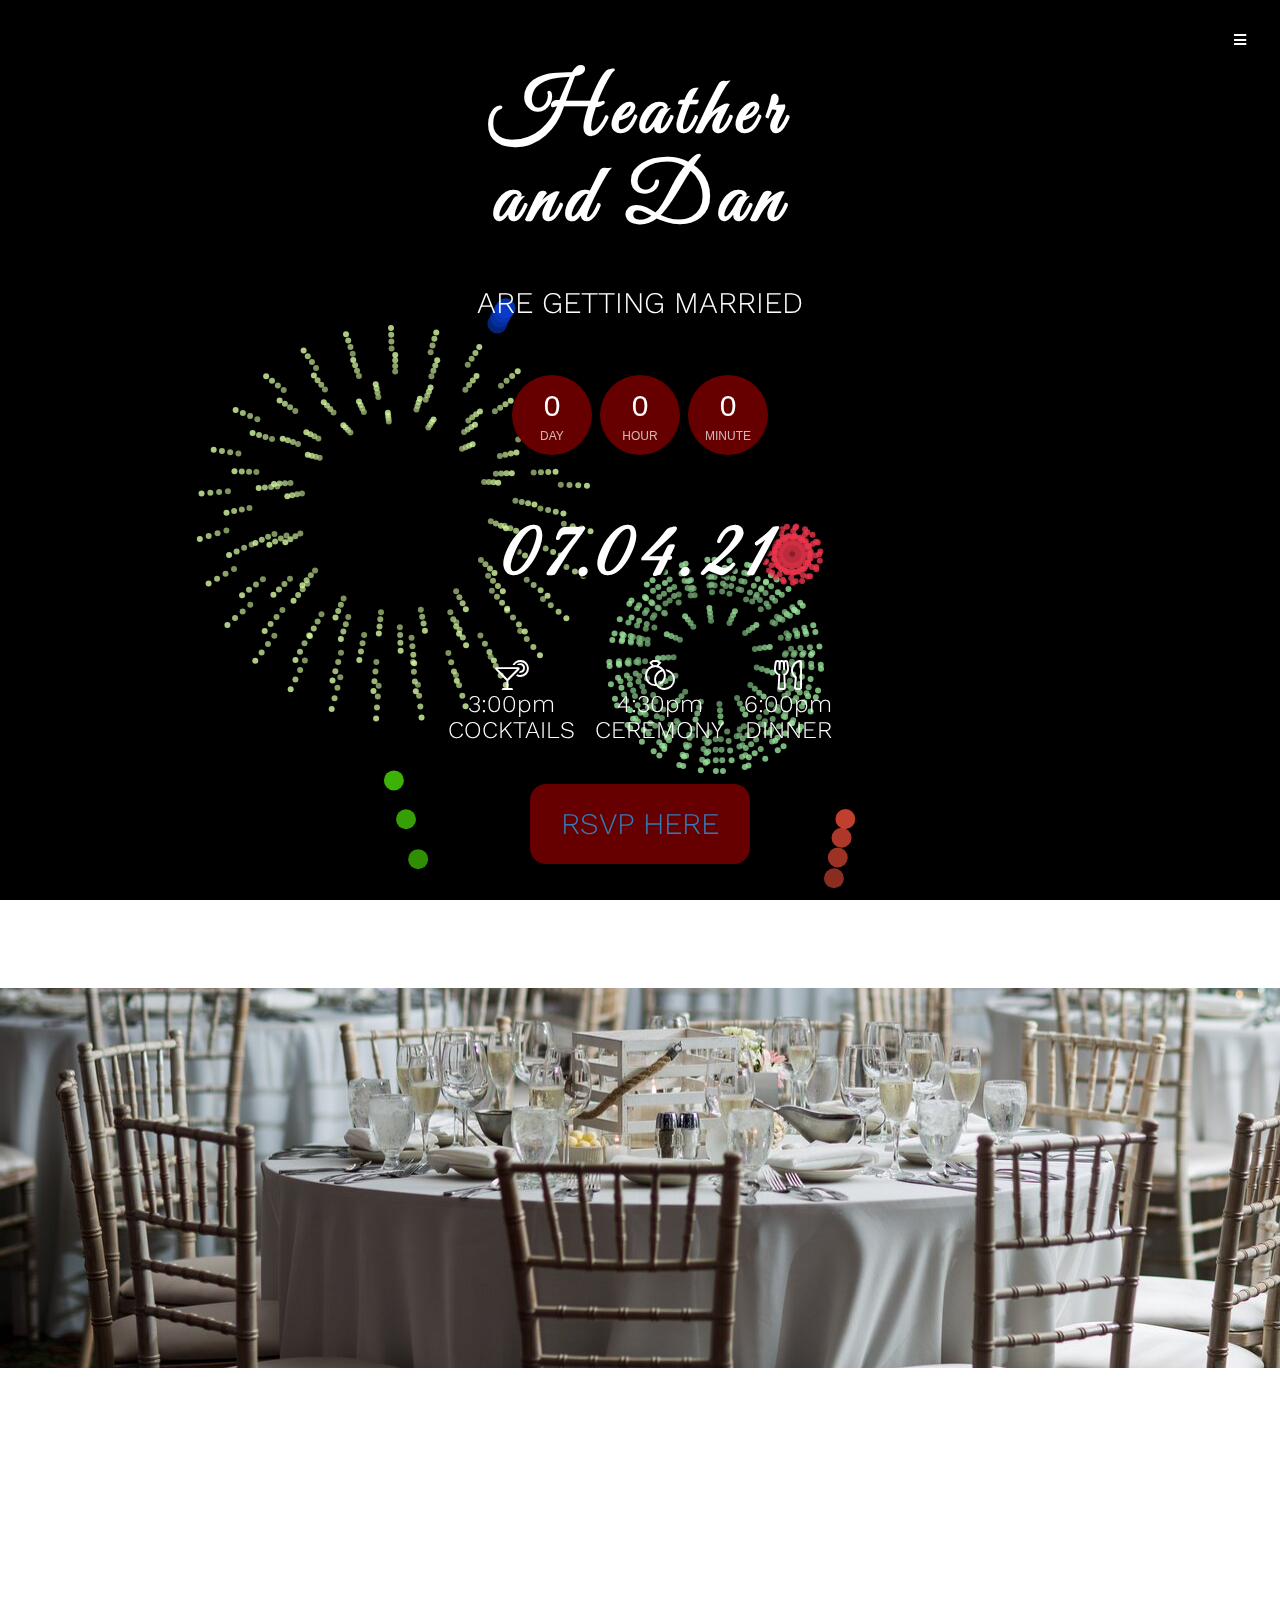
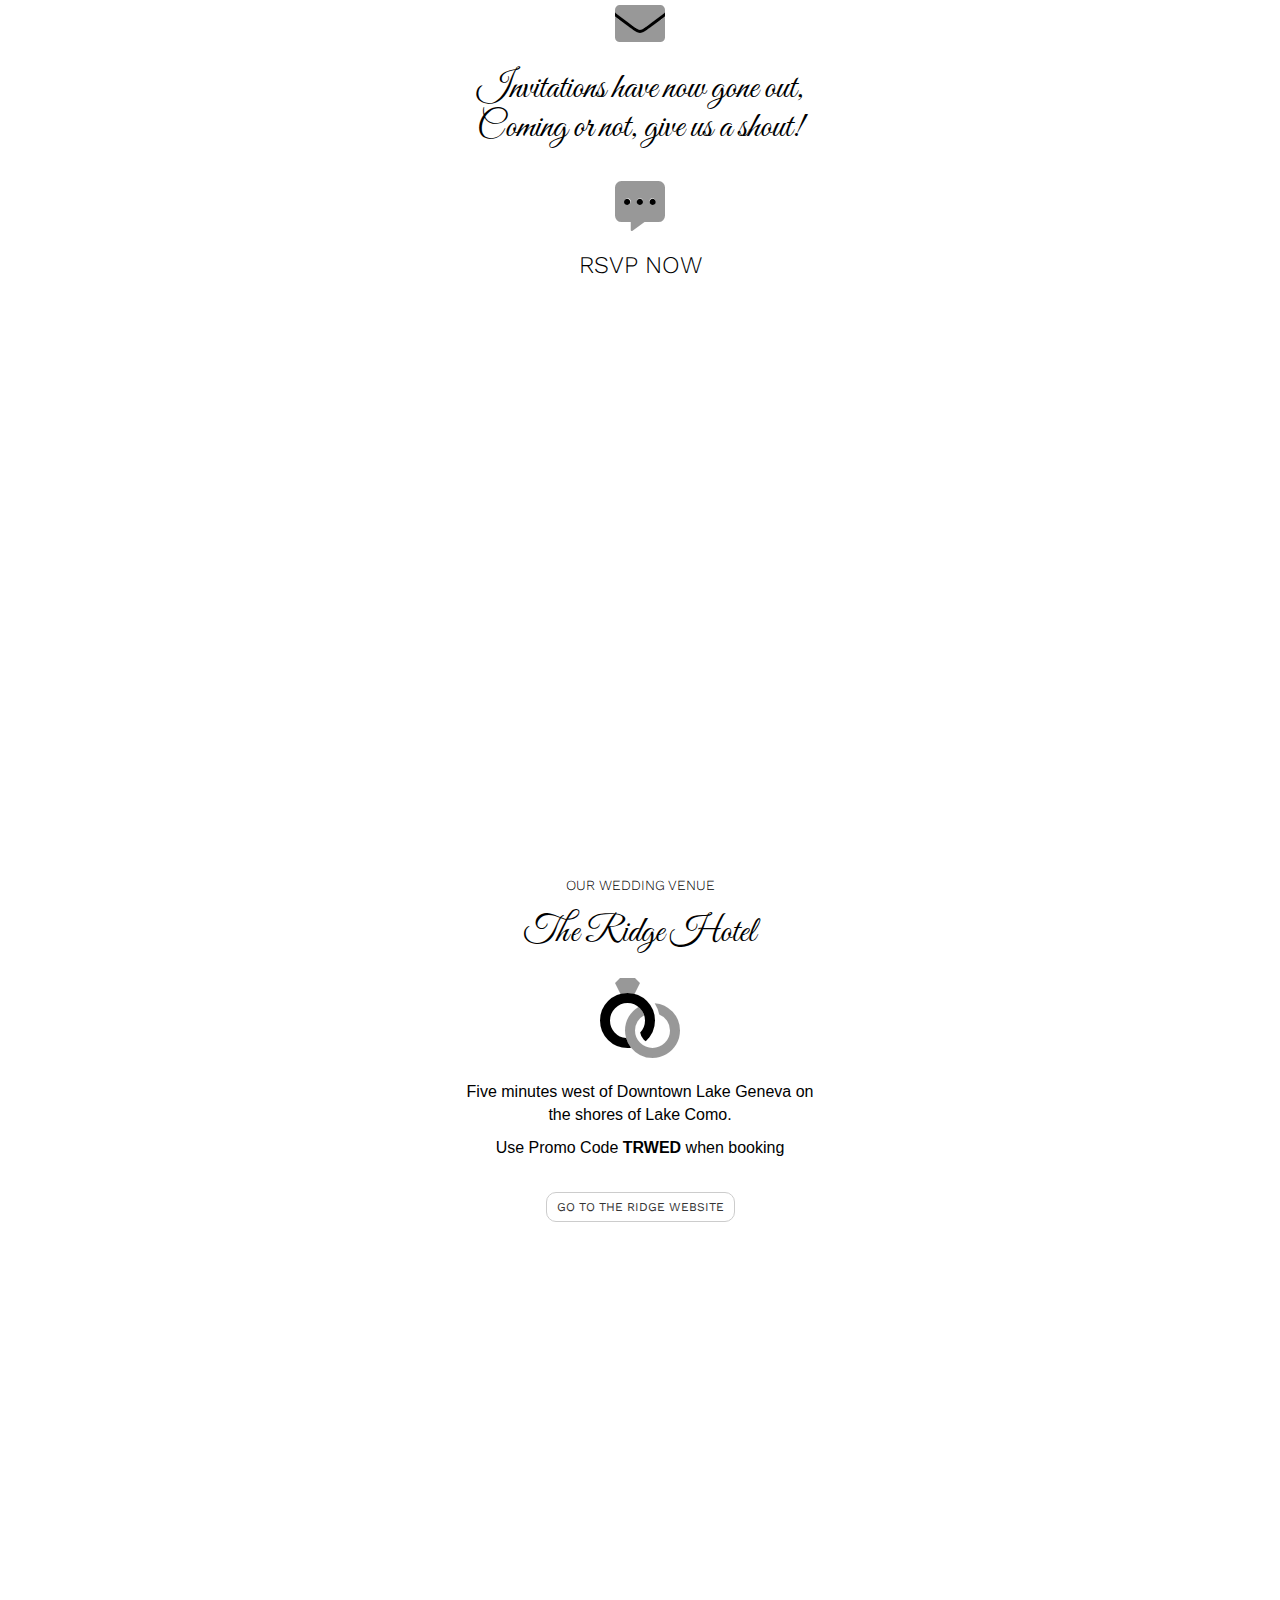
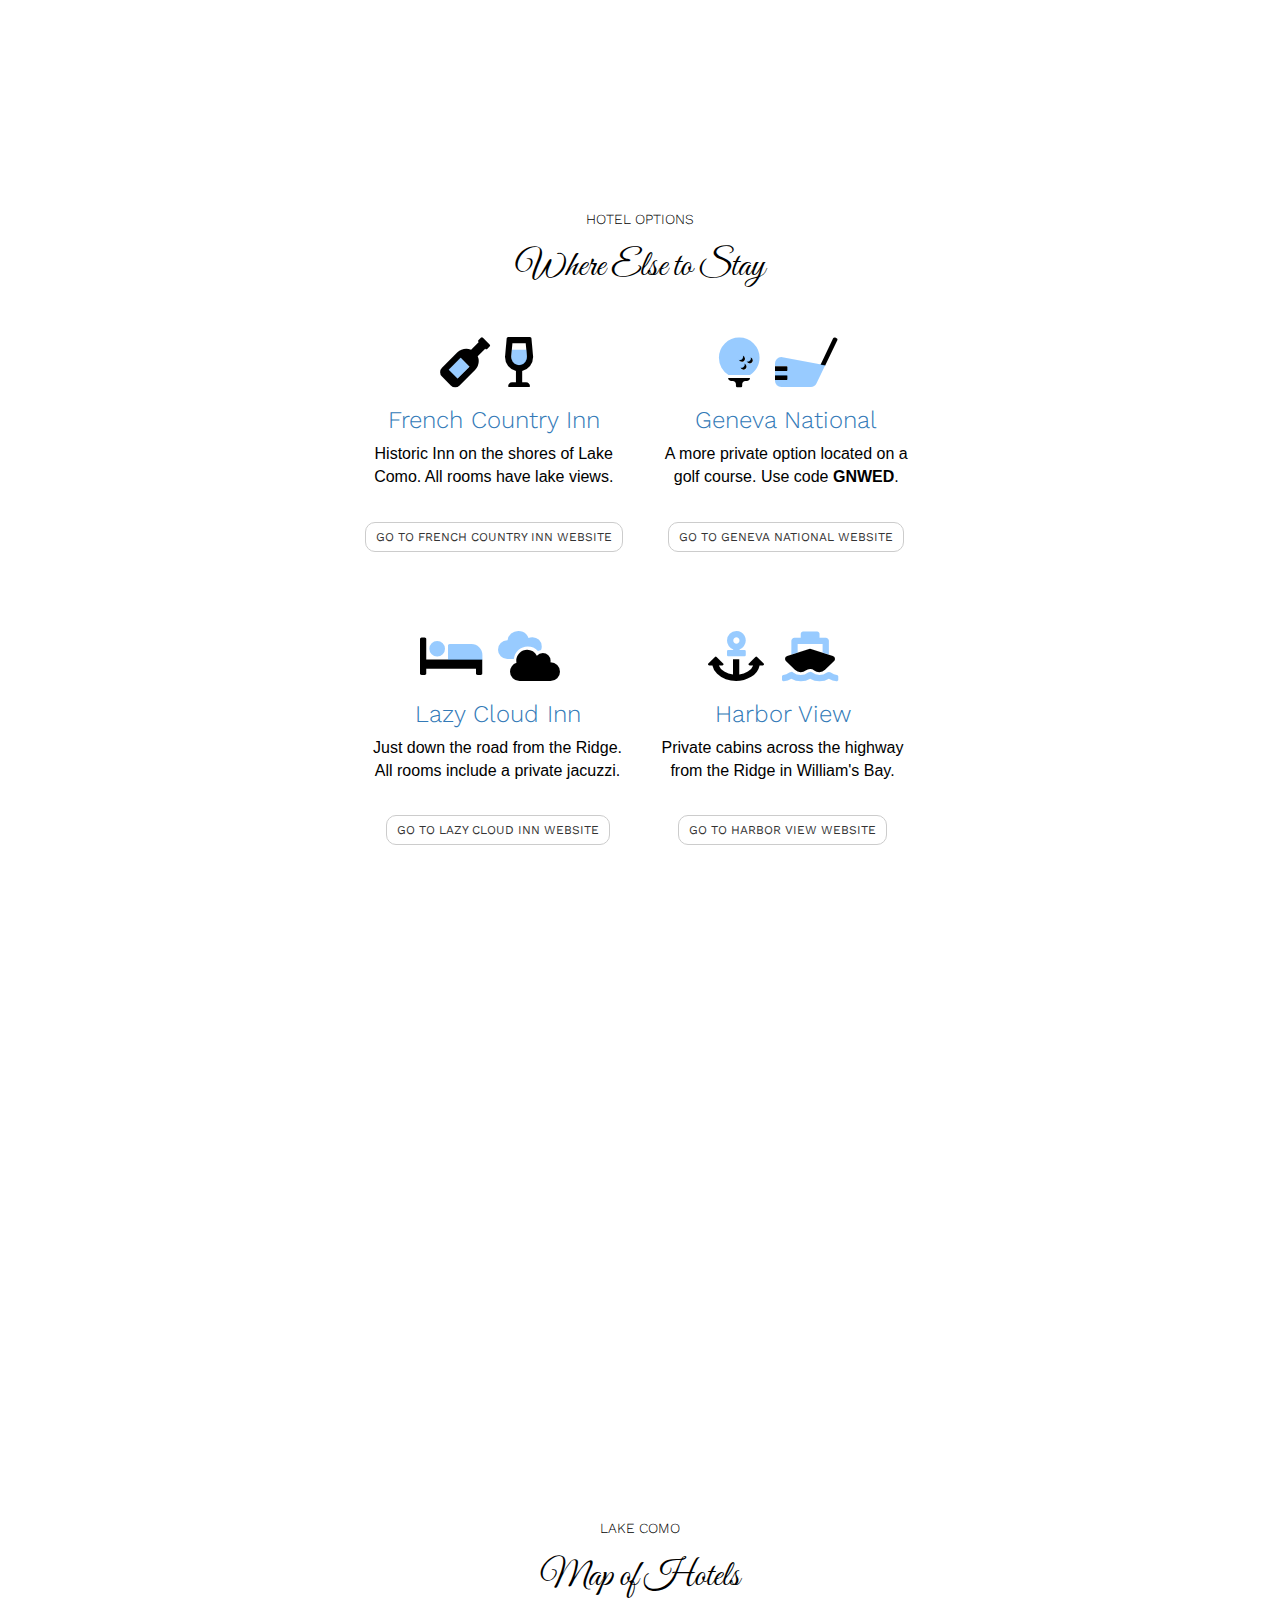
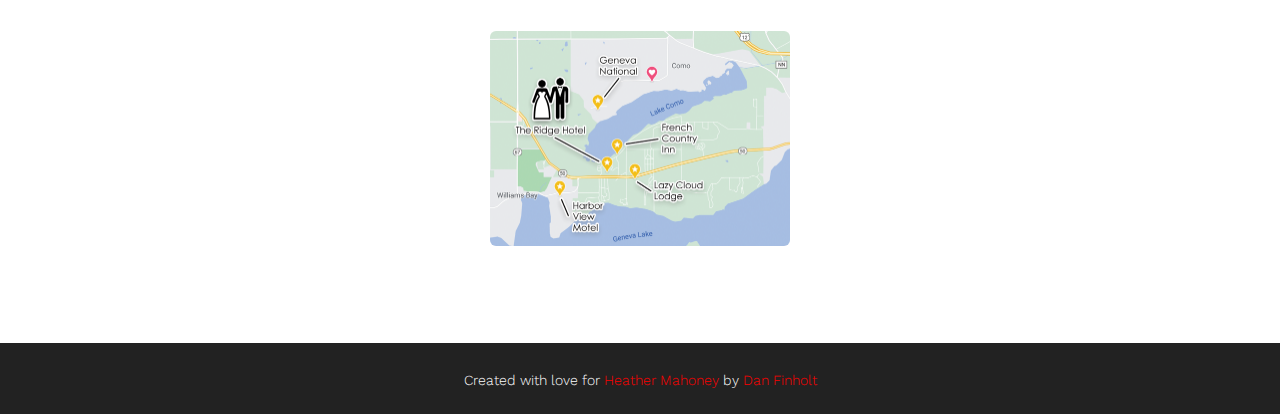
<file: index.html>
<!DOCTYPE html>
<html lang="en">
<head>
  <!-- Global site tag (gtag.js) - Google Analytics -->
<script async src="https://www.googletagmanager.com/gtag/js?id=G-1JZ9HL1TPT"></script>
<script>
  window.dataLayer = window.dataLayer || [];
  function gtag(){dataLayer.push(arguments);}
  gtag('js', new Date());

  gtag('config', 'G-1JZ9HL1TPT');
</script>
  <meta charset="utf-8">
  <title>Heather and Dan are getting married</title>
  <meta content="width=device-width, initial-scale=1.0" name="viewport">
  <meta content="" name="keywords">
  <meta content="" name="description">

  <!-- Favicons -->
  <link href="img/favicon.png" rel="icon">
  <link href="img/apple-touch-icon.png" rel="apple-touch-icon">

  <!-- Google Fonts -->
  <link href="https://fonts.googleapis.com/css?family=Sacramento" rel="stylesheet">
<link rel="preconnect" href="https://fonts.gstatic.com">
<link href="https://fonts.googleapis.com/css2?family=Great+Vibes&display=swap" rel="stylesheet">
  <link href="https://fonts.googleapis.com/css?family=Oswald:400,300,700|Lato:400,700" rel="stylesheet">
  <link href='https://fonts.googleapis.com/css?family=Work+Sans:400,300,600,400italic,700' rel='stylesheet' type='text/css'>




  <!-- Bootstrap CSS File -->
  <link href="lib/bootstrap/css/bootstrap.min.css" rel="stylesheet">

  <!-- Libraries CSS Files -->
  <link href="lib/font-awesome/css/all.css" rel="stylesheet">
  <link href="lib/fancybox/fancybox.css" rel="stylesheet">

  <!-- Main Stylesheet File -->
  <link href="css/style.css" rel="stylesheet">

  <!-- =======================================================
    Template Name: Studio
    Template URL: https://templatemag.com/studio-bootstrap-agency-template/
    Author: TemplateMag.com
    License: https://templatemag.com/license/
  ======================================================= -->
</head>

<body>
  <section id="home" name="home"></section>

<!-- Menu -->
<nav class="menu" id="theMenu">
  <div class="menu-wrap">
    <h1 class="logo"><a href="#home" class="smoothscroll">Fireworks</a></h1>
    <i class="fas fa-times menu-close"></i>
    <a href="#venue" class="smoothscroll">The Venue</a>
<a href="https://www.ridgelakegeneva.com/"  target="_blank" rel="noopener noreferrer" float:"right">-    The Ridge</a>
<a href="#hotels"  class="smoothscroll">Other Hotels</a>
<a href="https://www.frenchcountryinn.com/" target="_blank" rel="noopener noreferrer">-    French Country Inn</a>
<a href="https://www.genevanationalresort.com/" target="_blank" rel="noopener noreferrer">  -    Geneva National</a>
<a href="https://lazycloud.com/" target="_blank" rel="noopener noreferrer">  -    Lazy Cloud Inn</a>
<a href="https://lakegenevaharborview.com/" target="_blank" rel="noopener noreferrer">  -    Harbor View</a>
    <a href="#map" class="smoothscroll">Map of Hotels</a>

  </div>

  <!-- Menu button -->
  <div id="menuToggle"><i class="fas fa-bars"></i></div>
</nav>

  <div id="headerwrap">
    <canvas id="screen"></canvas>
  <script src="js/index.js"></script>
    <div class="container">
      <div class="row">
        <div class="col-md-6 col-md-offset-3">
          <h1>Heather<br>and Dan</h1>
          <h2 style="color:#fff">ARE GETTING MARRIED</h2><br><br>
          <div class="simply-countdown simply-countdown-one"></div>
            <h1>07.04.21</h1>
            <TABLE ALIGN="CENTER"><TR><TD style="padding:10px"><h3 style="color:#fff"><i class="fal fa-cocktail" style="font-size: 30px" "text-align: center"></i><br>3:00pm<BR>COCKTAILS</h3></TD>
            <TD style="padding:10px"><h3 style="color:#fff"><i class="fal fa-rings-wedding" style="font-size: 30px" "text-align: center"></i><br>4:30pm<BR>CEREMONY</h3></TD>
            <TD style="padding:10px"><h3 style="color:#fff"><i class="fal fa-utensils" style="font-size: 30px" "text-align: center"></i><br>6:00pm<BR>DINNER</h3></TD></TR></TABLE>
        <h2><button color="white"><a href="https://finholtmahoneywedding.rsvpify.com/" color="#000" style="text-decoration: none" >RSVP HERE</a></button></h2>
        </div>
      </div>
    </div>
  </div>
<BR><BR><BR><BR><BR>

  <div class="sep about" data-stellar-background-ratio="0.5"></div>


  <section id="about" name="about"></section>
  <div id="aboutwrap">
    <div class="container">
      <div class="row">
        <div class="col-lg-4 name"></div>

        <div class="col-lg-4 name">
<i class="fad fa-envelope" style="font-size: 50px"></i>
            <h1>Invitations have now gone out,</br>
Coming or not, give us a shout!</h1><br>
<a href="https://finholtmahoneywedding.rsvpify.com/" style="color: black"><i class="fad fa-comment-alt-dots" style="font-size: 50px"></i>
<h3>RSVP NOW</h3></a>
        </div>
        <div class="col-lg-4 name"></div>
      </div>
      <!-- /row -->
    </div>
    <!-- /container -->
  </div>
  <!-- /aboutwrap -->

  <div class="sep aboot" data-stellar-background-ratio="0.5"></div>

  <section id="venue" name="venue"></section>
    <div class="container">
      <div class="row mt centered">
        <h5>OUR WEDDING VENUE</h5>
        <h1>The Ridge Hotel</h1>
          <div class="col-lg-4 proc">
          </div>
          <div class="col-lg-4 proc">
                  <i class="fad fa-rings-wedding" style="font-size: 80px"></i>
									<p><br>Five minutes west of Downtown Lake Geneva on the shores of Lake Como.</p>
									<p>Use Promo Code <strong>TRWED</strong> when booking<br></p>
									<p><BR><a href="https://www.ridgelakegeneva.com/"  target="_blank" rel="noopener noreferrer" class="btn btn-default btn-sm">GO TO THE RIDGE WEBSITE</a><br></p><br>
					</div>
          <div class="col-lg-4 proc">
          </div>
        </div>
    </div>
  </div>

  <div class="sep portfolio" data-stellar-background-ratio="0.5"></div>




  <section id="hotels" name="hotels"></section>
  <div id="portfoliowrap">
    <div class="container">
  <h5 style="text-align: center">HOTEL OPTIONS</h5>
  <h1>Where Else to Stay</h1>

      <div class="row mt">
        <div class="col-lg-3 service">
        </div>
        <div class="col-lg-3 service">
          <i class="fad fa-wine-bottle" style="--fa-primary-color: black; --fa-secondary-color: #0080ff;"></i><i class="fad fa-wine-glass-alt" style="--fa-primary-color: black; --fa-secondary-color: #0080ff;"></i><br>
          <a href="https://www.frenchcountryinn.com/" target="_blank" rel="noopener noreferrer"><h3>French Country Inn</h3></a>
          <p>Historic Inn on the shores of Lake Como.  All rooms have lake views.</p>
          <p style="text-align: center"><br><a href="https://www.frenchcountryinn.com/"  target="_blank" rel="noopener noreferrer"  style="margin: 0 auto" class="btn btn-default btn-sm">GO TO FRENCH COUNTRY INN WEBSITE</a><br><br><br><br></p>
        </div>
        <div class="col-lg-3 service">
          <i class="fad fa-golf-ball" style="--fa-primary-color: black; --fa-secondary-color: #0080ff;"></i><i class="fad fa-golf-club" style="--fa-primary-color: black; --fa-secondary-color: #0080ff;"></i><br>
          <a href="https://www.genevanationalresort.com/" target="_blank" rel="noopener noreferrer"><h3>Geneva National</h3></a>
          <p>A more private option located on a golf course.  Use code <strong>GNWED</strong>.</p>
          <p style="text-align: center"><br><a href="https://www.genevanationalresort.com/"  target="_blank" rel="noopener noreferrer" class="btn btn-default btn-sm">GO TO GENEVA NATIONAL WEBSITE</a><br><br><br><br></p>
        </div>
        <div class="col-lg-3 service">
        </div>
      </div>
      <div class+"row mt">
        <div class="col-lg-3 service">
        </div>
        <div class="col-lg-3 service">
          <i class="fad fa-bed" style="--fa-primary-color: black; --fa-secondary-color: #0080ff;"></i><i class="fad fa-clouds" style="--fa-primary-color: black; --fa-secondary-color: #0080ff;"></i><br>
          <a href="https://lazycloud.com/" target="_blank" rel="noopener noreferrer"><h3>Lazy Cloud Inn</h3></a>
          <p>Just down the road from the Ridge.  All rooms include a private jacuzzi.</p>
          <p style="text-align: center"><br><a href="https://lazycloud.com/"  target="_blank" rel="noopener noreferrer" class="btn btn-default btn-sm">GO TO LAZY CLOUD INN WEBSITE</a><br><br></p>
        </div>
        <div class="col-lg-3 service">
          <i class="fad fa-anchor" style="--fa-primary-color: black; --fa-secondary-color: #0080ff;"></i><i class="fad fa-ship" style="--fa-primary-color: black; --fa-secondary-color: #0080ff;"></i><br>
          <a href="https://lakegenevaharborview.com/" target="_blank" rel="noopener noreferrer"><h3>Harbor View</h3></a>
          <p>Private cabins across the highway from the Ridge in William's Bay.</p>
          <p style="text-align: center"><br><a href="https://lakegenevaharborview.com/"  target="_blank" rel="noopener noreferrer" class="btn btn-default btn-sm">GO TO HARBOR VIEW WEBSITE</a><br><Br><br></p>
        </div>
        <div class="col-lg-3 service">
        </div>
      </div>

    </div>
  </div>



  <div class="sep contact" data-stellar-background-ratio="0.5"></div>

  <section id="map" name="map"></section>
  <div id="servicewrap">
    <div class="container">
      <div class="row">
        <div class="col-lg-8-offset-2 centered">
          <h5>LAKE COMO</h5>
          <h1>Map of Hotels</h1>

          <div class="col-lg-4 proc"></div>
          <div class="col-lg-4 proc">
          <a class="fancybox" href="img/portfolio/weddingmap.png"><img class="img-rounded" src="img/portfolio/weddingmap.png" alt=""  style="max-width: 300px";></a>
          </div>
        <div class="col-lg-4 proc"></div>
        <!-- /col-lg-8 -->
    </div>
    </div>
</div>
</div>



  <div id="copyrights">
    <div class="container">
      <h5>Created with love for <a href="mailto:heathermahoney92@gmail.com">Heather Mahoney</a> by <a href="mailto:finholt@gmail.com">Dan Finholt</a></h5>
      </div>
    </div>
  </div>
  <!-- / copyrights -->

  <!-- JavaScript Libraries -->
  <script src="lib/jquery/jquery.min.js"></script>
  <script src="lib/bootstrap/js/bootstrap.min.js"></script>
  <script src="lib/php-mail-form/validate.js"></script>
  <script src="lib/easing/easing.min.js"></script>
  <script src="lib/stellar/stellar.min.js"></script>
  <script src="lib/fancybox/fancybox.js"></script>
  <!-- // <script src="https://cdnjs.cloudflare.com/ajax/libs/prism/0.0.1/prism.min.js"></script> -->
  <script src="js/simplyCountdown.js"></script>

  <!-- Template Main Javascript File -->
  <script src="js/main.js"></script>

  <script>
  var d = new Date(new Date().getTime() + 200 * 120 * 120 * 2000);

  // default example
  simplyCountdown('.simply-countdown-one', {
      year: 2021,
      month: 7,
      day: 4,
  });

  //jQuery example
  $('#simply-countdown-losange').simplyCountdown({
      year: d.getFullYear(),
      month: d.getMonth() + 1,
      day: d.getDate(),
      enableUtc: false
  });
</script>



</body>
</html>
</file>
<file: css/style.css>
/**
* Template Name: Studio
* Template URL: https://templatemag.com/studio-bootstrap-agency-template/
* Author: TemplateMag.com
* License: https://templatemag.com/license/
*/


/* ==========================================================================
   Base Styles, Bootstrap Modifications & Fonts Import
   ========================================================================== */

html,
button,
input,
select,
textarea {
    color: #222;
}

/*
 * Remove text-shadow in selection highlight: h5bp.com/i
 * These selection rule sets have to be separate.
 * Customize the background color to match your design.
 */

::-moz-selection {
    background: #f2c2c9;
    color: #a4003a;
    text-shadow: none;
}

::selection {
    background: #16a085;
    color: #a4003a;
    text-shadow: none;
}

/*
 * A better looking default horizontal rule
 */

 hr {
    display: block;
    height: 1px;
    border: 0;
    border-top: 1px solid #ccc;
    margin: 1em 0;
    padding: 0;
}

.centered {
	text-align: center
}


/* ==========================================================================
   General styles
   ========================================================================== */

html,
body {
    height: 100%;
}

body {
    font-family: "Lato" sans-serif;
    font-weight: 400;
    font-size: 16px;
    color: #000;

    -webkit-font-smoothing: antialiased;
    -webkit-overflow-scrolling: touch;
}

h1 {
	font-family: 'Great Vibes', 'Sacramento', sans-serif;
	font-weight: 300;
}

h2, h3 {
	font-family: 'Century Gothic', 'Work Sans', sans-serif;
  font-weight: 300;
}

h4, h5, h6 {
	font-family: 'Work Sans', sans-serif;
	font-weight: 300;
}

/* ==========================================================================
   MENU CONFIGURATION
   ========================================================================== */

.menu {
	position: fixed;
  font-family: "Century Gothic", sans-serif;
	right: -200px;
	width: 260px;
	height: 100%;
	top: 0;
	z-index: 10;
	text-align: left;
}

.menu.menu-open {
	right: 0px;
}

.menu-wrap {
	position: absolute;
	top: 0;
	left: 60px;
	background: #1a1a1a;
	width: 200px;
	height: 100%;
}

.menu h1.logo a {
	font-family: "Century Gothic", sans-serif;
	font-size: 16px;
	font-weight: 600;
	letter-spacing: 0.15em;
	line-height: 40px;
	text-transform: uppercase;
	color: #ffffff;
	margin-top: 20px;
}

.menu h1.logo a:hover {
	color: #ff0000;
}

.menu img.logo {
	margin: 20px 0;
	max-width: 160px;
}

.menu a {
	margin-left: 20px;
	color: #808080;
	display: block;
	font-size: 12px;
	font-weight: 300;
	line-height: 40px;
	letter-spacing: 0.1em;
	text-transform: uppercase;
}

.menu a:hover {
	color: #ffffff;
}

.menu a:active {
	color: #ffffff;
}

.menu a > i {
	float: left;
	display: inline-block;
	vertical-align: middle;
	text-align: left;
	width: 25px;
	font-size: 14px;
	line-height: 40px;
	margin: 25px 2px;
}

.menu-close {
	cursor: pointer;
	display: block;
	position: absolute;
	font-size: 14px;
	color: #808080;
	width: 40px;
	height: 40px;
	line-height: 40px;
	top: 20px;
	right: 5px;
	-webkit-transition: all .1s ease-in-out;
	   -moz-transition: all .1s ease-in-out;
		-ms-transition: all .1s ease-in-out;
		 -o-transition: all .1s ease-in-out;
			transition: all .1s ease-in-out;
}

.menu-close:hover {
	color: #ffffff;
	-webkit-transition: all .1s ease-in-out;
	   -moz-transition: all .1s ease-in-out;
		-ms-transition: all .1s ease-in-out;
		 -o-transition: all .1s ease-in-out;
			transition: all .1s ease-in-out;
}

/* Push the body after clicking the menu button */
.body-push {
	overflow-x: hidden;
	position: relative;
	left: 0;
}

.body-push-toright {
	left: 200px;
}

.body-push-toleft {
	left: -200px;
}

.menu,
.body-push {
	-webkit-transition: all .3s ease;
	   -moz-transition: all .3s ease;
		-ms-transition: all .3s ease;
		 -o-transition: all .3s ease;
			transition: all .3s ease;
}

#menuToggle {
	position: absolute;
	top: 20px;
	left: 0;
	z-index: 11;
	display: block;
	text-align: center;
	font-size: 14px;
	color: #ffffff;
	width: 40px;
	height: 40px;
	line-height: 40px;
	cursor: pointer;
	background: rgba(0,0,0,0.25);
	-webkit-transition: all .1s ease-in-out;
	   -moz-transition: all .1s ease-in-out;
		-ms-transition: all .1s ease-in-out;
		 -o-transition: all .1s ease-in-out;
			transition: all .1s ease-in-out;
}

#menuToggle:hover {
	color: #ffffff;
	background: rgba(0,0,0,0.2);
	-webkit-transition: all .1s ease-in-out;
	   -moz-transition: all .1s ease-in-out;
		-ms-transition: all .1s ease-in-out;
		 -o-transition: all .1s ease-in-out;
			transition: all .1s ease-in-out;
}


/* ==========================================================================
   Wrap Sections
   ========================================================================== */

button {
   	 background-color: #660000;
     width: 220px;
     height: 80px;
     margin: 4 4px;
     border-radius: 16px;
     border: none;
     color: #000000;
     text-align: center;
     text-decoration: none;
}



canvas {
   	 background-color: #000000;
     position: absolute;
     top: 0px;
     left: 0px;
   }


   .simply-countdown {
     /* The countdown */
     margin-bottom: 2em;
   }

   .simply-countdown > .simply-section {
     /* coutndown blocks */
     display: inline-block;
     width: 80px;
     height: 80px;
     background: #660000;
     margin: 0 4px;
     -webkit-border-radius: 50%;
     -moz-border-radius: 50%;
     -ms-border-radius: 50%;
     border-radius: 50%;
     position: relative;
     animation: pulse 1s ease infinite;
   }

   @keyframes pulse {
     0% {
       transform: scale(1);
     }
     50% {
       transform: scale(1.05);
     }
     100% {
       transform: scale(1);
     }
   }
   .simply-countdown > .simply-section > div {
     /* countdown block inner div */
     display: table-cell;
     vertical-align: middle;
     height: 80px;
     width: 80px;
   }

   .simply-countdown > .simply-section .simply-amount,
   .simply-countdown > .simply-section .simply-word {
     display: block;
     color: white;
     /* amounts and words */
   }

   .simply-countdown > .simply-section .simply-amount {
     font-size: 30px;
     /* amounts */
   }

   .simply-countdown > .simply-section .simply-word {
     color: rgba(255, 255, 255, 0.7);
     text-transform: uppercase;
     font-size: 12px;
     /* words */
   }


#headerwrap {
	margin-top: 0px;
	padding-top:20px;
	text-align:center;
	background-attachment: relative;
	background-position: center center;
	min-height: 600px;
	width: 100%;

    -webkit-background-size: 100%;
    -moz-background-size: 100%;
    -o-background-size: 100%;
    background-size: 100%;

    -webkit-background-size: cover;
    -moz-background-size: cover;
    -o-background-size: cover;
    background-size: cover;
}

#headerwrap h1 {
	color:#ffffff;
	margin-top: 50px;
	padding-bottom: 20px;
	letter-spacing: 8px;
	font-size: 80px;
	font-weight: bold;
	text-shadow: 2px 2px 2px #000;
}

/* About Wrap & Conf */
#aboutwrap {
	margin-top: 160px;
	margin-bottom: 80px;
}

.name {
	text-align: center;
}
.name p {
	font-size: 22px;
	font-weight: lighter;
	margin-top: 15px;
	letter-spacing: 2px;
}

.name-label {
	width: 60px;
	height: 60px;
	margin: 0 auto 45px;
	border-top: 1px solid #000;
	background: url(../img/name-label.png) center bottom no-repeat;
	background-size: 35px 35px;
}

.name-zig {
	width: 73px;
	height: 17px;
	margin: 38px 0 38px;
	background: url(../img/name-zig.png) 0 0 no-repeat;
	background-size: 73px 17px;
}

.name-desc h2 {
	font-family: 'Great Vibes', sans-serif;
	font-size: 40px;
	line-height: 1.45;
	font-weight: 300;
}

/* Separator About - Parallax Section */
.sep {
  background-attachment: scroll;
	background-position: 50% 0;
	background-repeat: no-repeat;
	height: 450px;
	position: relative;

}
.aboot {
	background-image: url(../img/portfolio/RIDGE1.jpg);
}

.about {
	background-image: url(../img/portfolio/RIDGE5.jpg);
}

/* Portfolio Wrap Section */
#portfoliowrap {
	display: block;
	margin-top: 80px;
	margin-bottom: 80px;
}

#portfoliowrap h1 {
	font-weight: 300;
	text-align: center;
	margin-bottom: 50px;
}
.mt {
	margin-top: 50px;
}

.mb {
	margin-bottom: 60px;
}

#portfoliowrap i {
	font-size: 50px;
}

.proc {
	padding-top: 15px;
	padding-bottom: 15px;
	border-bottom: solid 2px transparent;
}

#portfoliowrap .proc:hover {
	background-color: #eee;
	border-bottom: solid 2px #2f2f2f
}

.portfolio {
	background-image: url(../img/portfolio/RIDGE6.jpg);
}

/* Service Wrap */
#servicewrap {
	display: block;
	margin-top: 80px;
	margin-bottom: 80px;
}

#servicewrap h1 {
	font-weight: 300;
	text-align: center;
	margin-bottom: 20px;
}

.service {
	text-align: center;
}

.service small {
	font-size: 12px;
	font-weight: bold
}

.service i {
	margin-right: 15px;
	font-size: 30px;
	vertical-align: middle;
}

.service .text {
	color: #767676
}

/* Testimonials Wrap */
#testimonials {
	display: block;
	margin-top: 80px;
	margin-bottom: 80px;
	background-color: #f3f3f3;
}

/* Contact Wrap */
#contactwrap {
	background-color: #2f2f2f;
	margin-top: 0px;
	padding-top: 25px;
	padding-bottom: 25px;
}

#contactwrap p {
	color: #f2f2f2;
}

#contactwrap small {
	font-size: 13px;
}

.contact {
	background-image: url(../img/portfolio/boats.jpg);
}

#contactwrap label {
	color: #f2f2f2;
	margin-top: 10px;
}


/* Gallery Configuration */
.photo-wrapper {
  display: block;
  position: relative;
  overflow: hidden;
  background-color: #2f2f2f;
  -webkit-transition: background-color 0.4s;
  -moz-transition: background-color 0.4s;
  -o-transition: background-color 0.4s;
  transition: background-color 0.4s;
}
.project .overlay {
  position: absolute;
  text-align: center;
  color: #fff;
  opacity: 0;
  filter: alpha(opacity=0);
  -webkit-transition: opacity 0.4s;
  -moz-transition: opacity 0.4s;
  -o-transition: opacity 0.4s;
  transition: opacity 0.4s;

}

.project:hover .photo-wrapper {
  background-color: #2f2f2f;
	background-image:url(../img/zoom.png);
	background-repeat:no-repeat;
	background-position:center;
	top: 0;
	bottom: 0;
	left: 0;
	right: 0;
	position: relative;
}
.project:hover .photo {
  opacity: 10;
  filter: alpha(opacity=4000);
  opacity: 0.1;
  filter: alpha(opacity=40);
}
.project:hover .overlay {
  opacity: 100;
  filter: alpha(opacity=10000);
  opacity: 1;
  filter: alpha(opacity=100);
}

.desc {
	margin-top: 25px;
}



/* Contact Form */

#contact {
  padding: 40px 0;
}

.contact-form {

}

.contact-form label {
   color: #999;
}

.contact-form input, .contact-form textarea {
  padding: 10px 12px;
  border-radius: 0;
  box-shadow: none;
  font-size: 14px;
  height: auto;
}

.contact-form .form-send {
  text-align: center;
}

.contact-form .form-send button  {
  background: #f85c37;
  border: 0;
  padding: 14px 40px;
  color: #fff;
  transition: 0.4s;
  cursor: pointer;
}

.contact-form .form-send button:hover {
  background: #ff8163;
}

.contact-form .validate {
  display: none;
  color: red;
  margin: 0 0 15px 0;
  font-weight: 400;
  font-size: 13px;
}

.contact-form .loading {
  display: none;
  color: #555;
  background: #fff;
  text-align: center;
  padding: 15px;
  margin: 15px 0;
}

.contact-form .loading:before {
  content: "";
  display: inline-block;
  border-radius: 50%;
  width: 24px;
  height: 24px;
  border: 3px solid #18d26e;
  border-top-color: #eee;
  -webkit-animation: animate-loading 1s linear infinite;
  animation: animate-loading 1s linear infinite;
}

@-webkit-keyframes animate-loading {
  0% {
    -webkit-transform: rotate(0deg);
    transform: rotate(0deg);
  }

  100% {
    -webkit-transform: rotate(360deg);
    transform: rotate(360deg);
  }
}

@keyframes animate-loading {
  0% {
    -webkit-transform: rotate(0deg);
    transform: rotate(0deg);
  }

  100% {
    -webkit-transform: rotate(360deg);
    transform: rotate(360deg);
  }
}

.contact-form .error-message {
  display: none;
  color: #fff;
  background: #ed3c0d;
  text-align: center;
  padding: 15px;
  font-weight: 600;
  margin: 15px 0;
}

.contact-form .sent-message {
  display: none;
  color: #fff;
  background: #18d26e;
  text-align: center;
  padding: 15px;
  font-weight: 600;
  margin: 15px 0;
}

/* Copyrights */

#copyrights {
  background: #222222;
  padding: 20px 0;
  text-align: center;
}

#copyrights h5 {
  margin-bottom: 5px;
  color: #fff;
}

#copyrights a {
  color: #ff0000;
}

.credits {
  color: #;
}
</file>
